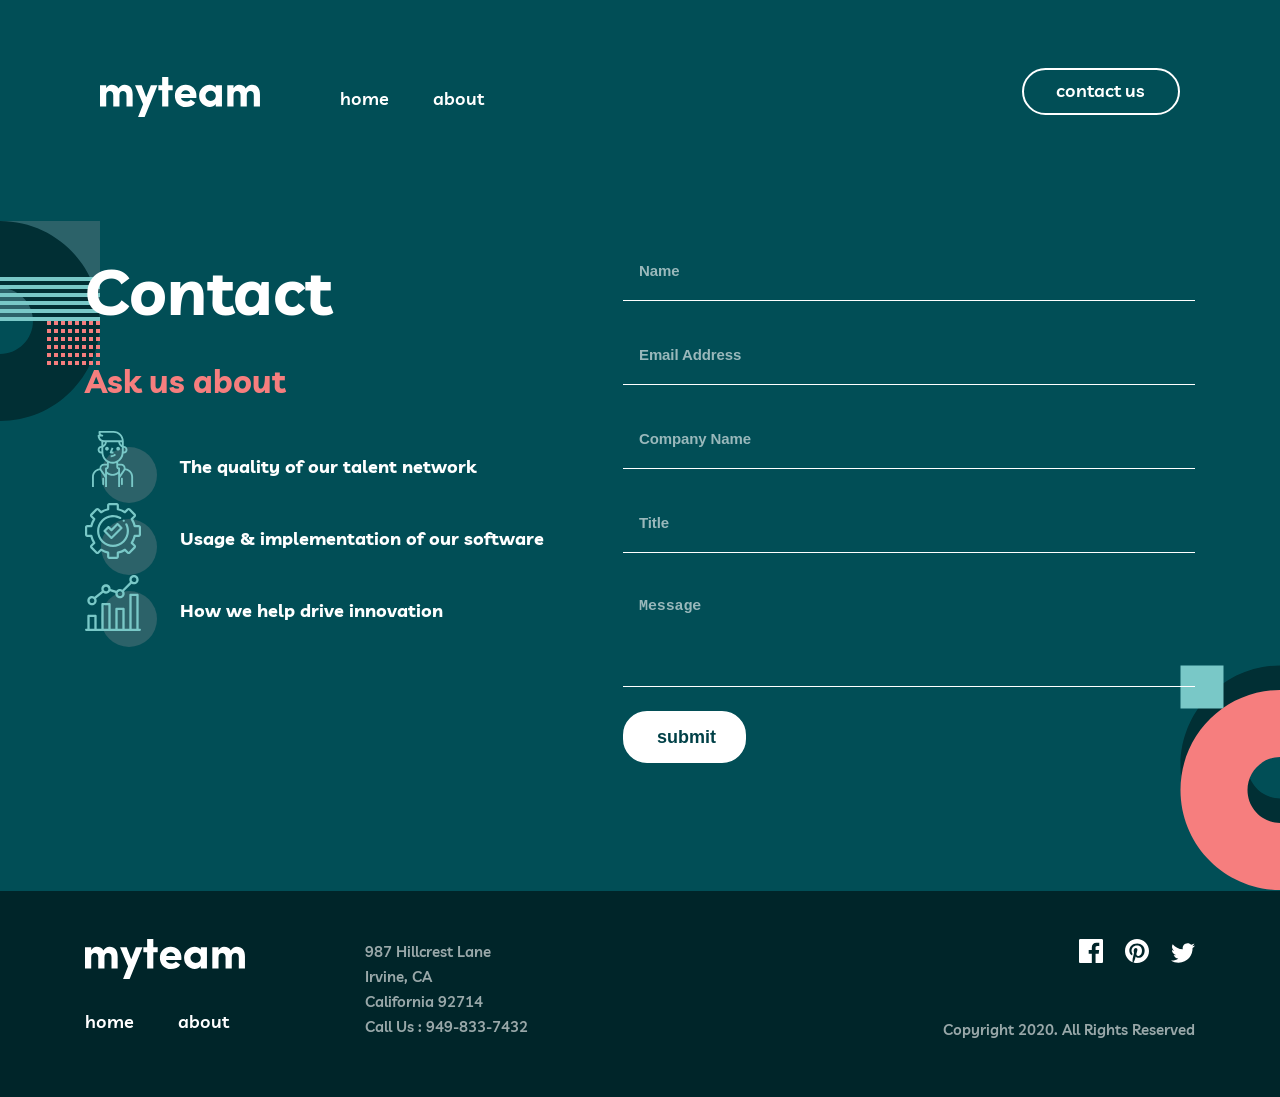
<file: index.html>
<!DOCTYPE html>
<html lang="en">
<head>
	<meta charset="UTF-8">
	<meta name="viewport" content="width=device-width, initial-scale=1.0">
	<link rel="stylesheet" href="./style/main.css" type="text/css">
	<title>Myteam-contact</title>
</head>
<body>
	<div class="bgk-menu" id="bgk-menu"></div>
	<section class="section">
		<div class="section-inner container">
			<header class="header container">
				<div class="header-left">
					<a href="#" class="header-left-logo">
						<img src="./images/icons/myteam-logo.svg" alt="myteam-logotip" class="header-left-logo__img">
					</a>
					<nav class="navigation-pramiriy">
						<a href="https://azamjon-myteam-home.netlify.app" class="navigation-pramiriy__links">
							home
						</a>
						<a href="https://azamjo-myteam-about.netlify.app" class="navigation-pramiriy__links">
							about
						</a>
					</nav>
				</div>
				<div class="header-right">
					<a href="https://azamjon-myteam-contactt.netlify.app" class="button header-right--button">
						contact us
					</a>

					<div class="mobile-menu-button" id="mobile-menu-button">
						<span class="mobile-menu-button__span"></span>
						<span class="mobile-menu-button__span"></span>
						<span class="mobile-menu-button__span"></span>
					</div>


					<div class="mobile-menu" id="mobile-menu">
						<div class="mobile-menu-links-dead">
							<a href="https://azamjon-myteam-home.netlify.app" class="mobile-menu-links-dead__links">
								home
							</a>
							<a href="https://azamjo-myteam-about.netlify.app" class="mobile-menu-links-dead__links">
								about
							</a>
							<a href="https://azamjon-myteam-contactt.netlify.app" class="mobile-menu-button">
								contact us
							</a>
						</div>

					</div>
				</div>
			</header>
		</div>
	</section>


	<section class="section2">
		<div class="section2-inner container">
			<div class="section2-inner-left">
				<div class="section2-inner-left-top">
					<h1 class="section2-inner-left-top__title">
						Contact
					</h1>
					<h3 class="section2-inner-left-top__text">
						Ask us about
					</h3>
				</div>
				<div class="section2-inner-left-bottom">
					<div class="section2-inner-left-bottom-card">
						<img src="./images/icons/icons-1.svg" alt="" class="section2-inner-left-bottom-card__img">
					
						<p class="section2-inner-left-bottom-card__text">
							The quality of our talent network
						</p>
					</div>

					<div class="section2-inner-left-bottom-card">
						<img src="/images/icons/icons-2.svg" alt="" class="section2-inner-left-bottom-card__img">
					
						<p class="section2-inner-left-bottom-card__text">
							Usage & implementation of our software
						</p>
					</div>


					<div class="section2-inner-left-bottom-card">
						<img src="/images/icons/icons-3.svg" alt="" class="section2-inner-left-bottom-card__img">
					
						<p class="section2-inner-left-bottom-card__text">
							How we help drive innovation
						</p>
					</div>
				</div>
			</div>
			<div class="section2-inner-right">
				<form class="form" action="https://echo.htmlacademy.ru">
					<input class="input" type="text" name="name" placeholder="Name" required> 
					<input class="input" type="email" name="email" placeholder="Email Address" required>
					<input class="input" type="text" name="CompanyName" placeholder="Company Name" required>
					<input class="input" type="text" name="Title" placeholder="Title" required>
					<textarea class="textarea" name="Message" id="" cols="30" rows="3" placeholder="Message" required></textarea>
					<button class="form__button" type="submit">submit</button>
				</form>
			</div>
		</div>
	</section>


	<footer class="footer">
		<div class="footer-inner container">
			<div class="footer-left">
				<div class="footer-left-left">
					<div class="footer-left-left-logo">
						<a href="#" class="footer-left-left-logo-link">
							<img src="./images/icons/myteam-logo.svg" alt="" class="footer-left-left-logo-link__img">
						</a>
					</div>

					<nav class="footer-left-left-nav">
						<a href="#" class="footer-left-left-nav__links">
							home
						</a>
						<a href="#" class="footer-left-left-nav__links">
							about
						</a>
					</nav>
				</div>

				<div class="footer-left-right">
					<a href="#" class="footer-left-right__maps">
						987 Hillcrest Lane Irvine, CA California 92714
					</a>
					<a href="tel:9498337432" class="footer-left-right__tel">
						Call Us : 949-833-7432
					</a>
				</div>
			</div>
			<div class="footer-right">
				<div class="footer-right-top">
					<a href="#" class="footer-right-top__links footer-right-top__links--facebook">
						<svg width="24" height="24" viewBox="0 0 24 24" xmlns="http://www.w3.org/2000/svg">
							<path
								d="M22.675 0H1.325C0.593 0 0 0.593 0 1.325V22.676C0 23.407 0.593 24 1.325 24H12.82V14.706H9.692V11.084H12.82V8.413C12.82 5.313 14.713 3.625 17.479 3.625C18.804 3.625 19.942 3.724 20.274 3.768V7.008L18.356 7.009C16.852 7.009 16.561 7.724 16.561 8.772V11.085H20.148L19.681 14.707H16.561V24H22.677C23.407 24 24 23.407 24 22.675V1.325C24 0.593 23.407 0 22.675 0Z" />
						</svg>
					</a>
					<a href="#" class="footer-right-top__links footer-right-top__links--pinceret">
						<svg width="24" height="24" viewBox="0 0 24 24" xmlns="http://www.w3.org/2000/svg">
							<path id="Path"
								d="M12 0C5.373 0 0 5.372 0 12C0 17.084 3.163 21.426 7.627 23.174C7.522 22.225 7.427 20.769 7.669 19.733C7.887 18.796 9.076 13.768 9.076 13.768C9.076 13.768 8.717 13.049 8.717 11.986C8.717 10.318 9.684 9.072 10.888 9.072C11.911 9.072 12.406 9.841 12.406 10.762C12.406 11.791 11.751 13.33 11.412 14.757C11.129 15.951 12.011 16.926 13.189 16.926C15.322 16.926 16.961 14.677 16.961 11.431C16.961 8.558 14.897 6.549 11.949 6.549C8.535 6.549 6.531 9.11 6.531 11.756C6.531 12.787 6.928 13.894 7.424 14.494C7.522 14.613 7.536 14.718 7.507 14.839L7.174 16.199C7.121 16.419 7 16.466 6.772 16.36C5.273 15.662 4.336 13.471 4.336 11.711C4.336 7.926 7.086 4.449 12.265 4.449C16.428 4.449 19.663 7.416 19.663 11.38C19.663 15.516 17.056 18.844 13.436 18.844C12.22 18.844 11.077 18.213 10.686 17.466L9.938 20.319C9.667 21.362 8.936 22.669 8.446 23.465C9.57 23.812 10.763 24 12 24C18.627 24 24 18.627 24 12C24 5.372 18.627 0 12 0Z" />
						</svg>
					</a>
					<a href="#" class="footer-right-top__links footer-right-top__links--twiter">
						<svg width="24" height="20" viewBox="0 0 24 20" xmlns="http://www.w3.org/2000/svg">
							<path id="Path"
								d="M24 2.55699C23.117 2.94899 22.168 3.21299 21.172 3.33199C22.189 2.72299 22.97 1.75799 23.337 0.607986C22.386 1.17199 21.332 1.58199 20.21 1.80299C19.313 0.845986 18.032 0.247986 16.616 0.247986C13.437 0.247986 11.101 3.21399 11.819 6.29299C7.728 6.08799 4.1 4.12799 1.671 1.14899C0.381 3.36199 1.002 6.25699 3.194 7.72299C2.388 7.69699 1.628 7.47599 0.965 7.10699C0.911 9.38799 2.546 11.522 4.914 11.997C4.221 12.185 3.462 12.229 2.69 12.081C3.316 14.037 5.134 15.46 7.29 15.5C5.22 17.123 2.612 17.848 0 17.54C2.179 18.937 4.768 19.752 7.548 19.752C16.69 19.752 21.855 12.031 21.543 5.10599C22.505 4.41099 23.34 3.54399 24 2.55699Z" />
						</svg>
					</a>
				</div>
				<div class="footer-right-bottom">
					<p class="footer-right-bottom__text">
						Copyright 2020. All Rights Reserved
					</p>
				</div>

			</div>
		</div>
	</footer>
	<script src="./script/main.js"></script>
</body>
</html>
</file>
<file: style/main.css>
body {
  margin: 0;
  padding: 0;
  font-family: 'Livvic' , sans-serif;
}

.no-scrol {
  overflow: hidden;
}

h1, h2, h3, h4, h5, h6 {
  margin: 0;
  padding: 0;
}

p {
  margin: 0;
  padding: 0;
}

@font-face {
  font-family: 'Livvic';
  src: url("../fonts/Livvic-Black.eot");
  src: url("../fonts/Livvic-Black.eot?#iefix") format("embedded-opentype"), url("../fonts/Livvic-Black.woff") format("woff"), url("../fonts/Livvic-Black.ttf") format("truetype");
  font-weight: 900;
  font-style: normal;
  font-display: swap;
}

@font-face {
  font-family: 'Livvic';
  src: url("../fonts/Livvic-Bold.eot");
  src: url("../fonts/Livvic-Bold.eot?#iefix") format("embedded-opentype"), url("../fonts/Livvic-Bold.woff") format("woff"), url("../fonts/Livvic-Bold.ttf") format("truetype");
  font-weight: bold;
  font-style: normal;
  font-display: swap;
}

@font-face {
  font-family: 'Livvic';
  src: url("../fonts/Livvic-ExtraLight.eot");
  src: url("../fonts/Livvic-ExtraLight.eot?#iefix") format("embedded-opentype"), url("../fonts/Livvic-ExtraLight.woff") format("woff"), url("../fonts/Livvic-ExtraLight.ttf") format("truetype");
  font-weight: 200;
  font-style: normal;
  font-display: swap;
}

@font-face {
  font-family: 'Livvic';
  src: url("../fonts/Livvic-Light.eot");
  src: url("../fonts/Livvic-Light.eot?#iefix") format("embedded-opentype"), url("../fonts/Livvic-Light.woff") format("woff"), url("../fonts/Livvic-Light.ttf") format("truetype");
  font-weight: 300;
  font-style: normal;
  font-display: swap;
}

@font-face {
  font-family: 'Livvic';
  src: url("../fonts/Livvic-Medium.eot");
  src: url("../fonts/Livvic-Medium.eot?#iefix") format("embedded-opentype"), url("../fonts/Livvic-Medium.woff") format("woff"), url("../fonts/Livvic-Medium.ttf") format("truetype");
  font-weight: 500;
  font-style: normal;
  font-display: swap;
}

@font-face {
  font-family: 'Livvic';
  src: url("../fonts/Livvic-Regular.eot");
  src: url("../fonts/Livvic-Regular.eot?#iefix") format("embedded-opentype"), url("../fonts/Livvic-Regular.woff") format("woff"), url("../fonts/Livvic-Regular.ttf") format("truetype");
  font-weight: normal;
  font-style: normal;
  font-display: swap;
}

@font-face {
  font-family: 'Livvic';
  src: url("../fonts/Livvic-SemiBold.eot");
  src: url("../fonts/Livvic-SemiBold.eot?#iefix") format("embedded-opentype"), url("../fonts/Livvic-SemiBold.woff") format("woff"), url("../fonts/Livvic-SemiBold.ttf") format("truetype");
  font-weight: 600;
  font-style: normal;
  font-display: swap;
}

@font-face {
  font-family: 'Livvic';
  src: url("../fonts/Livvic-Thin.eot");
  src: url("../fonts/Livvic-Thin.eot?#iefix") format("embedded-opentype"), url("../fonts/Livvic-Thin.woff") format("woff"), url("../fonts/Livvic-Thin.ttf") format("truetype");
  font-weight: 100;
  font-style: normal;
  font-display: swap;
}

.no-scrol {
  overflow: hidden;
}

.overlay-bgk {
  background: rgba(0, 0, 0, 0.5);
  position: absolute;
  top: 0;
  bottom: 0;
  right: 0;
  left: 0;
  margin: auto;
  width: 100%;
  height: 100%;
  z-index: 2;
}

.container {
  width: 100%;
  margin: 0 auto;
  padding: 0 15px;
  -webkit-box-sizing: border-box;
          box-sizing: border-box;
  max-width: 1140px;
}

@media only screen and (max-width: 768px) {
  .container {
    width: 100%;
    margin: 0 auto;
    padding: 0 15px;
    -webkit-box-sizing: border-box;
            box-sizing: border-box;
    max-width: 720px;
  }
}

.button {
  font-style: normal;
  font-weight: 600;
  font-size: 18px;
  line-height: 28px;
  color: #fff;
  text-decoration: none;
  padding: 9px 33px 11px 32px;
  border: 2px solid #FFFFFF;
  -webkit-box-sizing: border-box;
          box-sizing: border-box;
  border-radius: 24px;
  -webkit-transition: ease-in-out .5s;
  transition: ease-in-out .5s;
}

.button:hover {
  color: #002529;
  background: #FFFFFF;
  border-radius: 24px;
}

.button:active {
  mix-blend-mode: normal;
  opacity: 0.25;
}

.section {
  background-color: #014E56;
}

.section-inner .header {
  display: -webkit-box;
  display: -ms-flexbox;
  display: flex;
  -webkit-box-pack: justify;
      -ms-flex-pack: justify;
          justify-content: space-between;
  padding-top: 77px;
}

.section-inner .header-left {
  display: -webkit-box;
  display: -ms-flexbox;
  display: flex;
  -webkit-box-align: center;
      -ms-flex-align: center;
          align-items: center;
}

.section-inner .header-left-logo {
  margin-right: 80px;
}

.section-inner .header-left .navigation-pramiriy__links {
  text-decoration: none;
  font-style: normal;
  font-weight: 600;
  font-size: 18px;
  line-height: 28px;
  color: #FFFFFF;
}

.section-inner .header-left .navigation-pramiriy__links:nth-of-type(1) {
  padding-right: 20px;
}

.section-inner .header-left .navigation-pramiriy__links:nth-of-type(2) {
  margin-left: 20px;
}

@media only screen and (max-width: 576px) {
  .section-inner .header-left .navigation-pramiriy {
    display: none;
  }
}

@media only screen and (max-width: 576px) {
  .section-inner .header-right--button {
    display: none;
  }
}

.section-inner .header-right .mobile-menu-button {
  display: none;
}

.section-inner .header-right .mobile-menu-button__span {
  width: 20px;
  height: 3px;
  background-color: #fff;
  display: block;
  margin-bottom: 4px;
}

.section-inner .header-right .mobile-menu-button__span:nth-of-type(1) {
  -webkit-transition: ease-in-out .5s;
  transition: ease-in-out .5s;
}

.section-inner .header-right .mobile-menu-button__span:nth-of-type(3) {
  -webkit-transition: ease-in-out .5s;
  transition: ease-in-out .5s;
}

@media only screen and (max-width: 576px) {
  .section-inner .header-right .mobile-menu-button {
    display: block;
    position: relative;
    z-index: 5;
  }
}

.section-inner .header-right .mobile-menu-button.clicked .mobile-menu-button__span:nth-of-type(1) {
  -webkit-transform: rotate(45deg);
          transform: rotate(45deg);
}

.section-inner .header-right .mobile-menu-button.clicked .mobile-menu-button__span:nth-of-type(2) {
  visibility: hidden;
}

.section-inner .header-right .mobile-menu-button.clicked .mobile-menu-button__span:nth-of-type(3) {
  -webkit-transform: rotate(-45deg) translate(10px, -10px);
          transform: rotate(-45deg) translate(10px, -10px);
}

.section-inner .header-right .mobile-menu {
  width: 0;
  height: 0;
  display: none;
  display: -webkit-box;
  display: -ms-flexbox;
  display: flex;
  -webkit-box-orient: vertical;
  -webkit-box-direction: normal;
      -ms-flex-direction: column;
          flex-direction: column;
  background-color: #2C6269;
  position: relative;
  z-index: 2;
  -webkit-transition: ease-in-out 1s;
  transition: ease-in-out 1s;
  display: none;
  background-image: url("../images/mobile-bgk.png");
  background-position: right bottom;
  background-repeat: no-repeat;
}

.section-inner .header-right .mobile-menu-links-dead {
  padding-top: 122px;
  padding-left: 48px;
  display: -webkit-box;
  display: -ms-flexbox;
  display: flex;
  -webkit-box-orient: vertical;
  -webkit-box-direction: normal;
      -ms-flex-direction: column;
          flex-direction: column;
}

.section-inner .header-right .mobile-menu-links-dead__links {
  font-style: normal;
  font-weight: 600;
  font-size: 18px;
  line-height: 28px;
  display: inline-block;
  color: #FFFFFF;
  text-decoration: none;
}

.section-inner .header-right .mobile-menu-links-dead__links:nth-of-type(2) {
  margin-bottom: 36px;
}

.section-inner .header-right .mobile-menu-links-dead .mobile-menu-button {
  font-style: normal;
  font-weight: 600;
  font-size: 18px;
  line-height: 28px;
  text-align: center;
  color: #FFFFFF;
  text-decoration: none;
  border: 2px solid #FFFFFF;
  -webkit-box-sizing: border-box;
          box-sizing: border-box;
  border-radius: 24px;
  padding: 10px 32px;
  margin-right: auto;
}

@media only screen and (max-width: 576px) {
  .section-inner .header-right .mobile-menu {
    width: 0;
    height: 0;
    position: absolute;
    top: 0;
    bottom: 0;
    right: 0;
    z-index: 3;
    margin: auto;
    overflow: hidden;
    display: block;
  }
  .section-inner .header-right .mobile-menu.oppened {
    height: 100%;
    -webkit-transition: ease-in-out 1s;
    transition: ease-in-out 1s;
    width: 255px;
  }
}

.section2 {
  background-color: #014E56;
  padding-top: 120px;
  padding-bottom: 128px;
  background-position: left 100px, right bottom;
  background-repeat: no-repeat;
  background-image: url("../images/section2-left.svg"), url("../images/section2-right.svg");
}

@media only screen and (max-width: 576px) {
  .section2 {
    background-image: none, url("../images/section2-right.svg");
    background-position-y: 1120px;
  }
}

.section2-inner {
  display: -webkit-box;
  display: -ms-flexbox;
  display: flex;
  -webkit-box-align: start;
      -ms-flex-align: start;
          align-items: flex-start;
  -webkit-box-pack: justify;
      -ms-flex-pack: justify;
          justify-content: space-between;
}

@media only screen and (max-width: 768px) {
  .section2-inner {
    display: -webkit-box;
    display: -ms-flexbox;
    display: flex;
    -webkit-box-orient: vertical;
    -webkit-box-direction: normal;
        -ms-flex-direction: column;
            flex-direction: column;
    -webkit-box-align: center;
        -ms-flex-align: center;
            align-items: center;
    -webkit-box-pack: center;
        -ms-flex-pack: center;
            justify-content: center;
  }
  .section2-inner-left {
    margin-bottom: 64px;
  }
  .section2-inner-left-top {
    text-align: center;
  }
}

@media only screen and (max-width: 576px) {
  .section2-inner-left-top__title {
    font-style: normal;
    font-weight: bold;
    font-size: 40px;
    line-height: 40px;
    text-align: center;
    color: #FFFFFF;
  }
  .section2-inner-left-top__text {
    font-style: normal;
    font-weight: bold;
    font-size: 32px;
    line-height: 48px;
    text-align: center;
    color: #F67E7E;
  }
}

.section2-inner-left-top {
  margin-bottom: 26px;
}

.section2-inner-left-top__title {
  font-style: normal;
  font-weight: bold;
  font-size: 64px;
  line-height: 100px;
  color: #FFFFFF;
  margin-bottom: 16px;
}

.section2-inner-left-top__text {
  font-style: normal;
  font-weight: bold;
  font-size: 32px;
  line-height: 48px;
  color: #F67E7E;
}

.section2-inner-left-bottom-card {
  display: -webkit-box;
  display: -ms-flexbox;
  display: flex;
  -webkit-box-align: center;
      -ms-flex-align: center;
          align-items: center;
  -ms-flex-wrap: wrap;
      flex-wrap: wrap;
}

.section2-inner-left-bottom-card__img {
  margin-right: 23px;
}

.section2-inner-left-bottom-card__text {
  font-style: normal;
  font-weight: bold;
  font-size: 18px;
  line-height: 28px;
  color: #FFFFFF;
}

.section2-inner-right .form {
  display: -webkit-box;
  display: -ms-flexbox;
  display: flex;
  -webkit-box-orient: vertical;
  -webkit-box-direction: normal;
      -ms-flex-direction: column;
          flex-direction: column;
}

.section2-inner-right .form .input {
  background: transparent;
  border: none;
  outline: none;
  width: 540px;
  border-bottom: 1px solid #fff;
  padding: 17px 16px;
  margin-bottom: 24px;
  font-style: normal;
  font-weight: 600;
  font-size: 15px;
  line-height: 25px;
  letter-spacing: -0.115385px;
  color: #FFFFFF;
  mix-blend-mode: normal;
}

.section2-inner-right .form .input::-webkit-input-placeholder {
  font-style: normal;
  font-weight: 600;
  font-size: 15px;
  line-height: 25px;
  letter-spacing: -0.115385px;
  color: #FFFFFF;
  mix-blend-mode: normal;
  opacity: 0.6;
}

.section2-inner-right .form .input:-ms-input-placeholder {
  font-style: normal;
  font-weight: 600;
  font-size: 15px;
  line-height: 25px;
  letter-spacing: -0.115385px;
  color: #FFFFFF;
  mix-blend-mode: normal;
  opacity: 0.6;
}

.section2-inner-right .form .input::-ms-input-placeholder {
  font-style: normal;
  font-weight: 600;
  font-size: 15px;
  line-height: 25px;
  letter-spacing: -0.115385px;
  color: #FFFFFF;
  mix-blend-mode: normal;
  opacity: 0.6;
}

.section2-inner-right .form .input::placeholder {
  font-style: normal;
  font-weight: 600;
  font-size: 15px;
  line-height: 25px;
  letter-spacing: -0.115385px;
  color: #FFFFFF;
  mix-blend-mode: normal;
  opacity: 0.6;
}

@media only screen and (max-width: 576px) {
  .section2-inner-right .form .input {
    width: auto;
    -webkit-box-sizing: border-box;
            box-sizing: border-box;
  }
}

.section2-inner-right .form .textarea {
  background: transparent;
  border: none;
  outline: none;
  resize: none;
  font-style: normal;
  font-weight: 600;
  font-size: 15px;
  line-height: 25px;
  letter-spacing: -0.115385px;
  color: #FFFFFF;
  mix-blend-mode: normal;
  padding: 17px 16px;
  border-bottom: 1px solid #fff;
  margin-bottom: 24px;
}

.section2-inner-right .form .textarea::-webkit-input-placeholder {
  font-style: normal;
  font-weight: 600;
  font-size: 15px;
  line-height: 25px;
  letter-spacing: -0.115385px;
  color: #FFFFFF;
  mix-blend-mode: normal;
  opacity: 0.6;
}

.section2-inner-right .form .textarea:-ms-input-placeholder {
  font-style: normal;
  font-weight: 600;
  font-size: 15px;
  line-height: 25px;
  letter-spacing: -0.115385px;
  color: #FFFFFF;
  mix-blend-mode: normal;
  opacity: 0.6;
}

.section2-inner-right .form .textarea::-ms-input-placeholder {
  font-style: normal;
  font-weight: 600;
  font-size: 15px;
  line-height: 25px;
  letter-spacing: -0.115385px;
  color: #FFFFFF;
  mix-blend-mode: normal;
  opacity: 0.6;
}

.section2-inner-right .form .textarea::placeholder {
  font-style: normal;
  font-weight: 600;
  font-size: 15px;
  line-height: 25px;
  letter-spacing: -0.115385px;
  color: #FFFFFF;
  mix-blend-mode: normal;
  opacity: 0.6;
}

@media only screen and (max-width: 576px) {
  .section2-inner-right .form .textarea {
    width: auto;
    -webkit-box-sizing: border-box;
            box-sizing: border-box;
  }
}

.section2-inner-right .form .form__button {
  display: inline-block;
  width: 123px;
  background: #FFFFFF;
  border: 2px solid #FFFFFF;
  -webkit-box-sizing: border-box;
          box-sizing: border-box;
  border-radius: 24px;
  padding: 10px 32px;
  font-style: normal;
  font-weight: 600;
  font-size: 18px;
  line-height: 28px;
  color: #004047;
}

@media only screen and (max-width: 576px) {
  .section2-inner-right .form .form__button {
    max-width: 123px;
    margin-right: auto;
    margin-left: 35px;
  }
}

.footer {
  background-color: #002529;
  padding-top: 48px;
  padding-bottom: 55px;
}

.footer-inner {
  display: -webkit-box;
  display: -ms-flexbox;
  display: flex;
  -webkit-box-align: start;
      -ms-flex-align: start;
          align-items: flex-start;
  -webkit-box-pack: justify;
      -ms-flex-pack: justify;
          justify-content: space-between;
}

@media only screen and (max-width: 768px) {
  .footer-inner {
    display: -webkit-box;
    display: -ms-flexbox;
    display: flex;
    -webkit-box-orient: vertical;
    -webkit-box-direction: normal;
        -ms-flex-direction: column;
            flex-direction: column;
  }
}

@media only screen and (max-width: 576px) {
  .footer-inner {
    display: -webkit-box;
    display: -ms-flexbox;
    display: flex;
    -webkit-box-orient: vertical;
    -webkit-box-direction: normal;
        -ms-flex-direction: column;
            flex-direction: column;
  }
}

.footer-inner .footer-left {
  display: -webkit-box;
  display: -ms-flexbox;
  display: flex;
  -webkit-box-align: start;
      -ms-flex-align: start;
          align-items: flex-start;
}

@media only screen and (max-width: 768px) {
  .footer-inner .footer-left {
    display: -webkit-box;
    display: -ms-flexbox;
    display: flex;
    -webkit-box-pack: justify;
        -ms-flex-pack: justify;
            justify-content: space-between;
    width: 100%;
  }
  .footer-inner .footer-left-right {
    -webkit-box-align: end;
        -ms-flex-align: end;
            align-items: flex-end;
    text-align: right;
  }
}

@media only screen and (max-width: 576px) {
  .footer-inner .footer-left {
    display: -webkit-box;
    display: -ms-flexbox;
    display: flex;
    -webkit-box-orient: vertical;
    -webkit-box-direction: normal;
        -ms-flex-direction: column;
            flex-direction: column;
    -webkit-box-align: center;
        -ms-flex-align: center;
            align-items: center;
    -webkit-box-pack: center;
        -ms-flex-pack: center;
            justify-content: center;
    width: 100%;
    text-align: center;
  }
}

@media only screen and (max-width: 576px) {
  .footer-inner .footer-left-left {
    margin-bottom: 24px;
  }
}

.footer-inner .footer-left-left-logo {
  margin-bottom: 25px;
  margin-right: 120px;
}

@media only screen and (max-width: 576px) {
  .footer-inner .footer-left-left-logo {
    margin-bottom: 24px;
    margin-right: 0;
  }
  .footer-inner .footer-left-left-logo-link__img {
    width: 96px;
    height: 24px;
  }
}

.footer-inner .footer-left-left-nav__links {
  font-style: normal;
  font-weight: 600;
  font-size: 18px;
  line-height: 28px;
  color: #FFFFFF;
  text-decoration: none;
}

.footer-inner .footer-left-left-nav__links:nth-of-type(1) {
  margin-right: 40px;
}

.footer-inner .footer-left-right {
  display: -webkit-box;
  display: -ms-flexbox;
  display: flex;
  -webkit-box-orient: vertical;
  -webkit-box-direction: normal;
      -ms-flex-direction: column;
          flex-direction: column;
}

@media only screen and (max-width: 576px) {
  .footer-inner .footer-left-right {
    -webkit-box-align: center;
        -ms-flex-align: center;
            align-items: center;
    text-align: center;
    margin-bottom: 40px;
  }
}

.footer-inner .footer-left-right__maps {
  font-style: normal;
  font-weight: 600;
  font-size: 15px;
  line-height: 25px;
  color: #FFFFFF;
  mix-blend-mode: normal;
  opacity: 0.6;
  text-decoration: none;
  max-width: 130px;
}

.footer-inner .footer-left-right__tel {
  font-style: normal;
  font-weight: 600;
  font-size: 15px;
  line-height: 25px;
  color: #FFFFFF;
  mix-blend-mode: normal;
  opacity: 0.6;
  text-decoration: none;
}

.footer-inner .footer-right {
  display: -webkit-box;
  display: -ms-flexbox;
  display: flex;
  -webkit-box-orient: vertical;
  -webkit-box-direction: normal;
      -ms-flex-direction: column;
          flex-direction: column;
  -webkit-box-align: end;
      -ms-flex-align: end;
          align-items: flex-end;
}

@media only screen and (max-width: 768px) {
  .footer-inner .footer-right {
    width: 100%;
    display: -webkit-box;
    display: -ms-flexbox;
    display: flex;
    -webkit-box-orient: initial;
    -webkit-box-direction: initial;
        -ms-flex-direction: initial;
            flex-direction: initial;
    -webkit-box-align: center;
        -ms-flex-align: center;
            align-items: center;
    -webkit-box-pack: justify;
        -ms-flex-pack: justify;
            justify-content: space-between;
    margin-top: 34px;
  }
}

@media only screen and (max-width: 576px) {
  .footer-inner .footer-right {
    display: -webkit-box;
    display: -ms-flexbox;
    display: flex;
    -webkit-box-orient: vertical;
    -webkit-box-direction: normal;
        -ms-flex-direction: column;
            flex-direction: column;
    width: 100%;
  }
}

.footer-inner .footer-right-top {
  margin-bottom: 50px;
}

@media only screen and (max-width: 768px) {
  .footer-inner .footer-right-top {
    margin-bottom: 0;
  }
}

@media only screen and (max-width: 576px) {
  .footer-inner .footer-right-top {
    margin-bottom: 18px;
  }
}

.footer-inner .footer-right-top__links {
  fill: #fff;
  text-decoration: none;
  margin-left: 18px;
}

.footer-inner .footer-right-top__links:nth-of-type(1) {
  margin-left: 0;
}

.footer-inner .footer-right-top__links--facebook:hover {
  fill: #4067B2;
}

.footer-inner .footer-right-top__links--pinceret:hover {
  fill: #DE0322;
}

.footer-inner .footer-right-top__links--twiter:hover {
  fill: #53A8E6;
}

.footer-inner .footer-right-bottom__text {
  font-style: normal;
  font-weight: 600;
  font-size: 15px;
  line-height: 25px;
  text-align: right;
  color: #FFFFFF;
  mix-blend-mode: normal;
  opacity: 0.6;
}
/*# sourceMappingURL=main.css.map */
</file>
